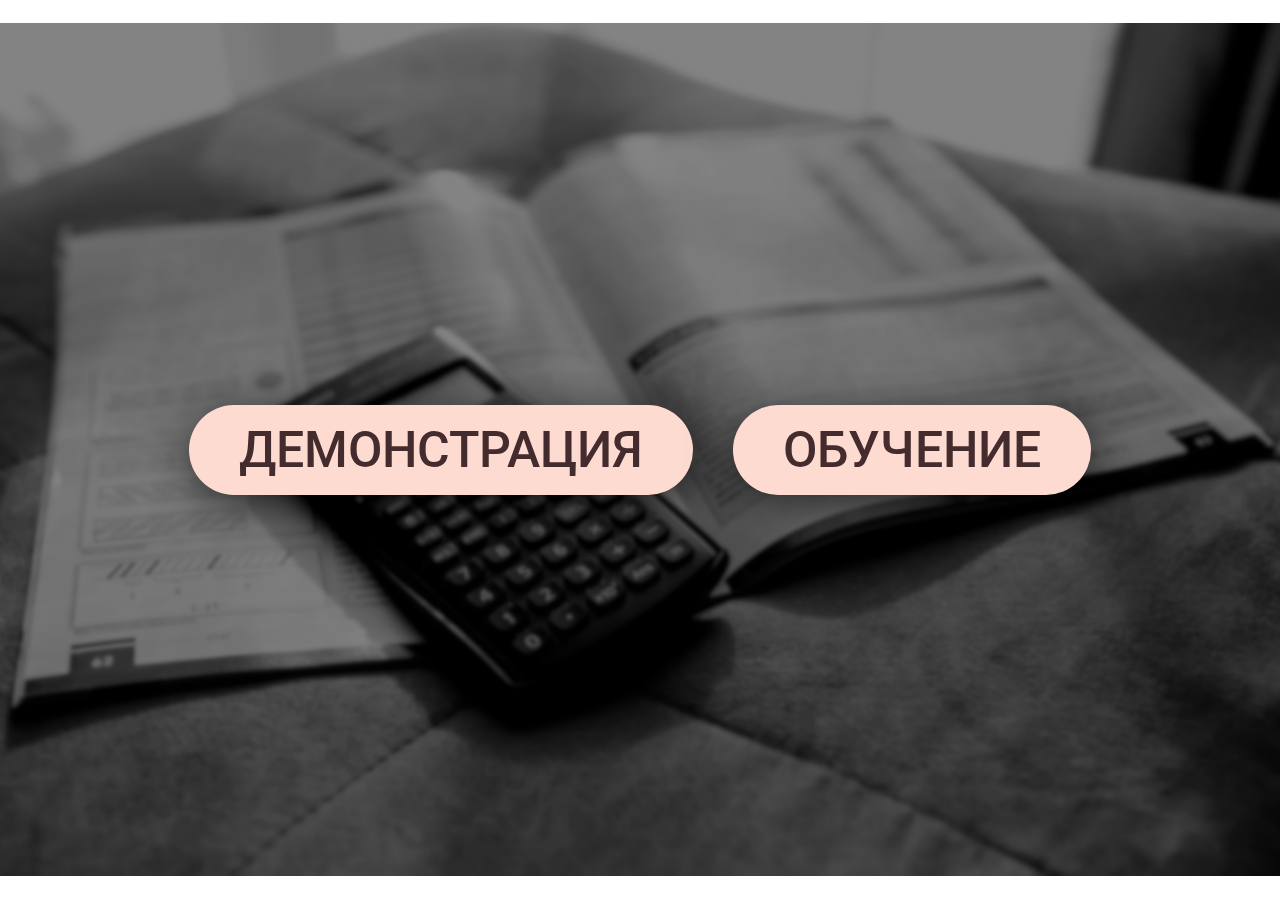
<file: index.html>
<!DOCTYPE html>
<html lang="en">
<head>
    <meta charset="UTF-8">
    <title>SMART SCHOOL</title>
    <meta name="viewport" content="width=device-width, initial-scale=1">
    <link rel="stylesheet" href="css/reset.css">
    <link rel="stylesheet" href="css/style.css">
</head>
<body>
<section class="welcome-block">
    <a href="#" class="welcome-button">ДЕМОНСТРАЦИЯ</a>
    <a href="learning.html" class="welcome-button">ОБУЧЕНИЕ</a>
</section>
</body>
</html>
</file>
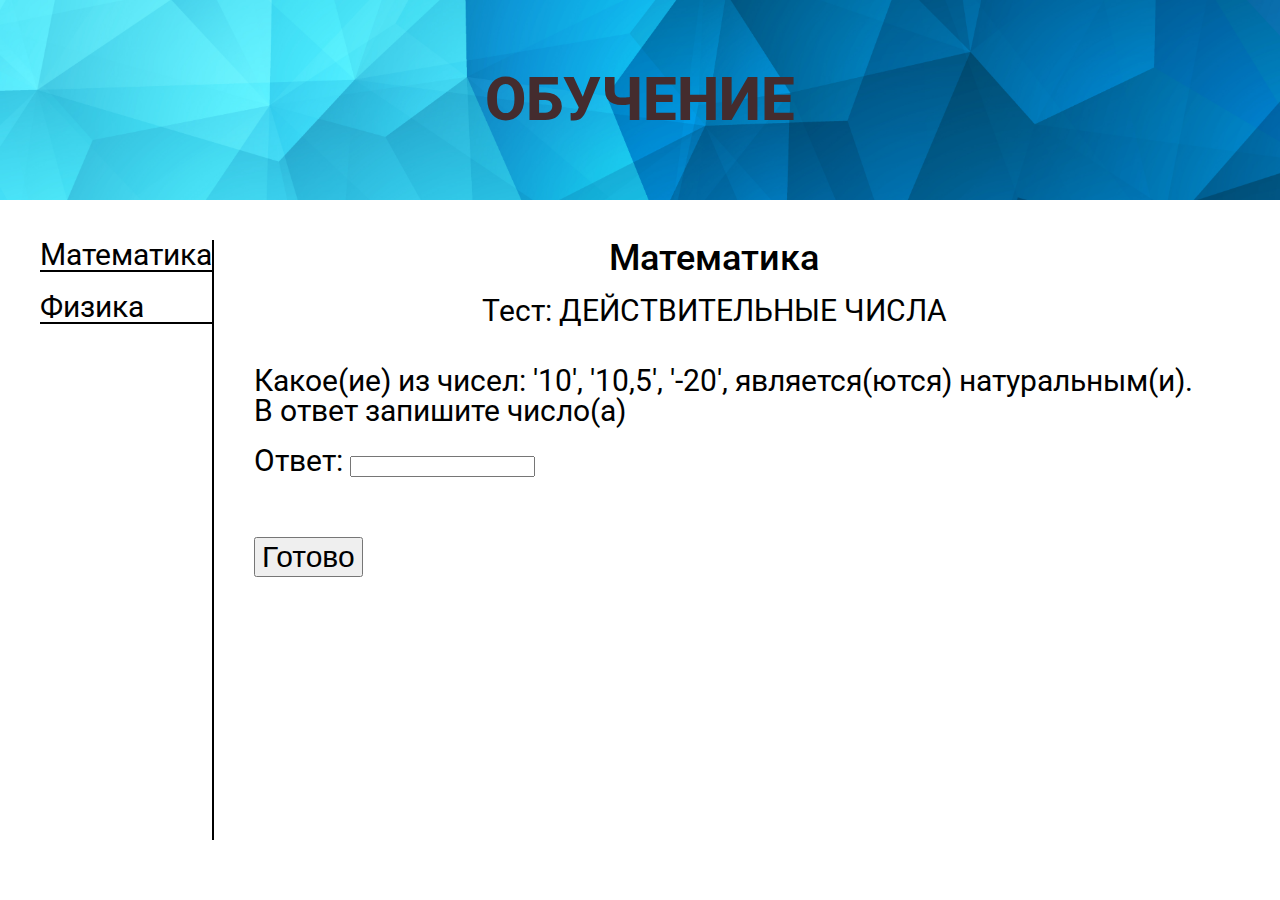
<file: learning.html>
<!DOCTYPE html>
<html lang="en">

<head>
  <meta charset="UTF-8">
  <title>ОБУЧЕНИЕ</title>
  <meta name="viewport" content="width=device-width, initial-scale=1">
  <link rel="stylesheet" href="css/reset.css">
  <link rel="stylesheet" href="css/style.css">
  <script src="js/education.js"></script>
</head>

<body>
  <section class="learning-block">
    <div class="learning-header">
      <h2>ОБУЧЕНИЕ</h2>
    </div>
    <div class="learning-content">
      <div class="learning-content-navigation">
        <ul>
          <li>Математика</li>
          <li>Физика</li>
        </ul>
      </div>
      <div class="learning-content-test">
        <!--<h3>Выберите предмет</h3>-->
        <h3>Математика</h3>
        <h4 id="title">Тест: ДЕЙСТВИТЕЛЬНЫЕ ЧИСЛА</h4>
        <div class="learning-content-questions">
          <fieldset class="question-block">
            <legend id="legend"></legend>
            <div class="question-block-item" id="input_form">
              <label for="in">Ответ:</label>
              <input type="text" id="in" name="feature" />
            </div>
            <button type="button" id="btn_answer" value="1" onClick="checkAnswer()">Готово</button>
          </fieldset>
        </div>
      </div>
    </div>
  </section>
</body>

</html>
</file>
<file: css/style.css>
@import url('https://fonts.googleapis.com/css?family=Roboto:100,100i,300,300i,400,400i,500,500i,700,700i,900,900i&subset=cyrillic,cyrillic-ext');

body {
    font-family: 'Roboto', sans-serif;
}

.welcome-block {
    background-size: 100%;
    height: 100vh;
    width: 100vw;
    background: url("../images/calculate-calculator-class-5776.jpg") no-repeat fixed center;
    background-size: 100%;
    display: flex;
    align-items: center;
    justify-content: center;
}

.welcome-button {
    padding: 20px 50px;
    background-color: #FEDBD0;
    font-size: 50px;
    text-decoration: none;
    color: #442C2E;
    font-weight: 500;

    -webkit-box-shadow: 0px 10px 50px -5px rgba(0, 0, 0, 0.75);
    -moz-box-shadow: 0px 10px 50px -5px rgba(0, 0, 0, 0.75);
    box-shadow: 0px 10px 50px -5px rgba(0, 0, 0, 0.75);

    border-radius: 50px;
}

.welcome-button:hover {
    background-color: #442C2E;
    color: #FEDBD0;
}

.welcome-button:first-child {
    margin-right: 20px;
}

.welcome-button:last-child {
    margin-left: 20px;
}

.learning-header {
    display: flex;
    align-items: center;
    justify-content: center;
    height: 200px;
    font-size: 60px;
    font-weight: 800;
    background: url("../images/header.jpg") repeat-x;
    background-size: 100%;
    color: #442C2E;
}

.learning-content {
    width: 1200px;
    background-color: white;
    min-height: 600px;
    display: flex;
    margin: 40px auto auto;
    font-size: 30px;
}

.learning-content li {
    border-bottom: 2px solid black;
    margin-bottom: 20px;
}

.learning-content li:hover {
    text-decoration: underline;
    cursor: pointer;
}

.learning-content-navigation {
    border-right: 2px solid black;
}

.learning-content-test {
    width: 1000px;
}

.learning-content-test h3 {
    text-align: center;
    font-size: 36px;
    font-weight: 500;
}

.learning-content-test h4 {
    text-align: center;
    margin-top: 20px;
}

.question-block {
    margin-top: 40px;
    margin-left: 40px;
}

.question-block-item {
    margin-top: 20px;
}

.question-block button{
    margin-top: 60px;
    font-size: 30px;
}
</file>
